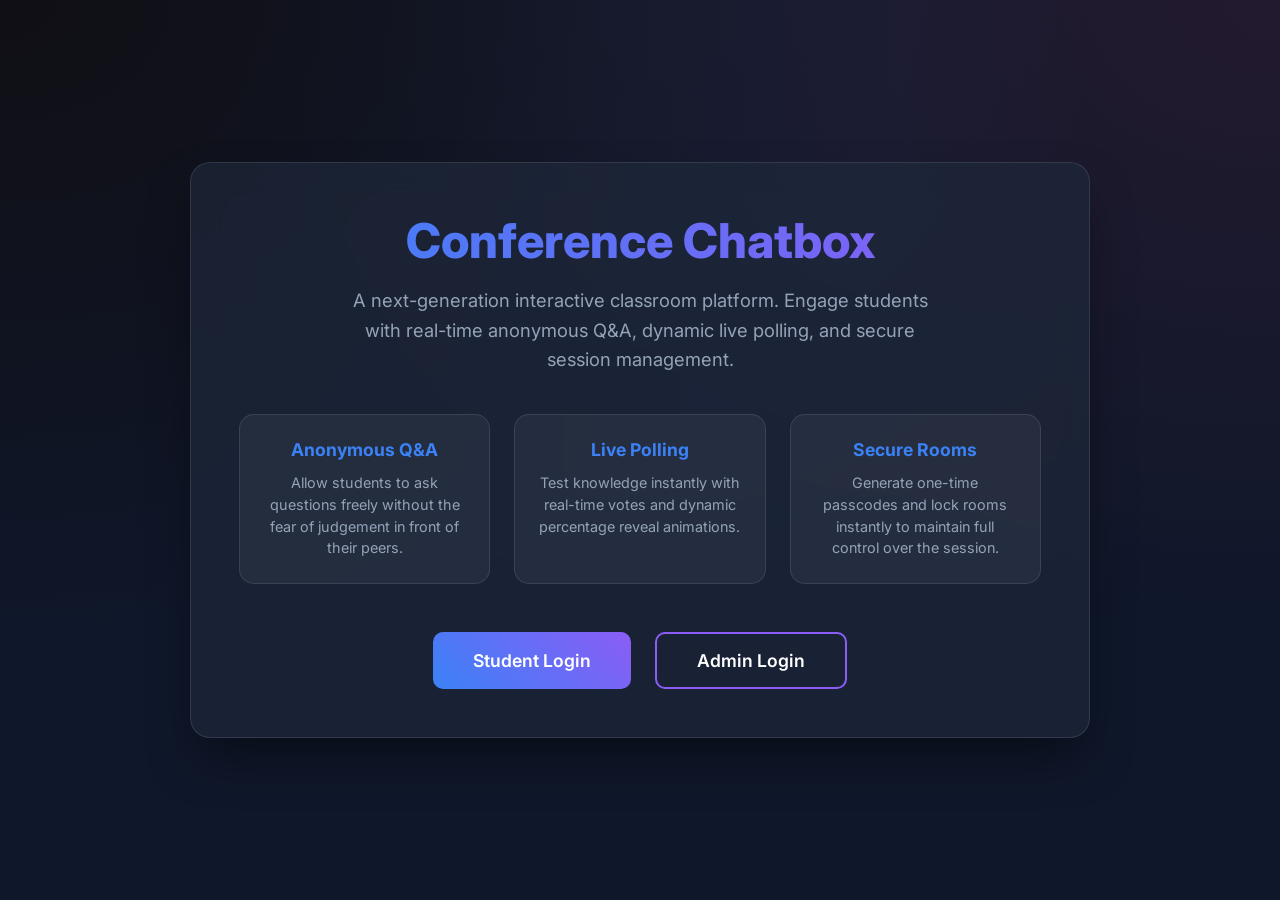
<file: WebContent/index.html>
<!DOCTYPE html>
<html lang="en">
<head>
    <meta charset="UTF-8">
    <meta name="viewport" content="width=device-width, initial-scale=1.0">
    <title>Welcome to Conference Chatbox</title>
    <link href="https://fonts.googleapis.com/css2?family=Inter:wght@400;500;600;800&display=swap" rel="stylesheet">
    <link rel="stylesheet" href="css/styles.css">
    <style>
        .hero {
            text-align: center;
            margin-bottom: 2.5rem;
        }
        .hero h1 {
            font-size: 3rem;
            margin-bottom: 1rem;
        }
        .hero p {
            color: var(--text-muted);
            margin-top: 1rem;
            line-height: 1.6;
            font-size: 1.15rem;
            max-width: 600px;
            margin-left: auto;
            margin-right: auto;
        }
        .feature-grid {
            display: grid;
            grid-template-columns: repeat(auto-fit, minmax(200px, 1fr));
            gap: 1.5rem;
            margin-bottom: 3rem;
        }
        .feature-card {
            background: rgba(255, 255, 255, 0.05);
            padding: 1.5rem;
            border-radius: 15px;
            border: 1px solid rgba(255, 255, 255, 0.1);
            text-align: center;
            transition: transform 0.3s ease;
        }
        .feature-card:hover {
            transform: translateY(-5px);
            background: rgba(255, 255, 255, 0.08);
            border-color: rgba(59, 130, 246, 0.5);
        }
        .feature-card h3 {
            color: var(--primary);
            margin-bottom: 0.75rem;
            font-size: 1.1rem;
            text-align: center;
        }
        .feature-card p {
            font-size: 0.9rem;
            color: var(--text-muted);
            line-height: 1.5;
        }
        .action-buttons {
            display: flex;
            gap: 1.5rem;
            justify-content: center;
            flex-wrap: wrap;
        }
        .btn-outline {
            background: transparent;
            border: 2px solid var(--secondary);
            color: white;
            transition: all 0.3s ease;
        }
        .btn-outline:hover {
            background: var(--secondary);
            transform: translateY(-2px);
            box-shadow: 0 10px 20px -10px rgba(139, 92, 246, 0.5);
        }
        .landing-container {
            max-width: 900px;
            padding: 3rem;
            margin-top: 2rem;
            margin-bottom: 2rem;
        }
    </style>
</head>
<body>
    <div class="container landing-container">
        <div class="hero">
            <h1>Conference Chatbox</h1>
            <p>A next-generation interactive classroom platform. Engage students with real-time anonymous Q&A, dynamic live polling, and secure session management.</p>
        </div>

        <div class="feature-grid">
            <div class="feature-card">
                <h3>Anonymous Q&A</h3>
                <p>Allow students to ask questions freely without the fear of judgement in front of their peers.</p>
            </div>
            <div class="feature-card">
                <h3>Live Polling</h3>
                <p>Test knowledge instantly with real-time votes and dynamic percentage reveal animations.</p>
            </div>
            <div class="feature-card">
                <h3>Secure Rooms</h3>
                <p>Generate one-time passcodes and lock rooms instantly to maintain full control over the session.</p>
            </div>
        </div>

        <div class="action-buttons">
            <button onclick="window.location.href='register.html'" class="btn btn-primary" style="width: auto; padding: 1rem 2.5rem; font-size: 1.1rem;">Student Login</button>
            <button onclick="window.location.href='admin.html'" class="btn btn-outline" style="width: auto; padding: 1rem 2.5rem; font-size: 1.1rem;">Admin Login</button>
        </div>
    </div>
</body>
</html>
</file>
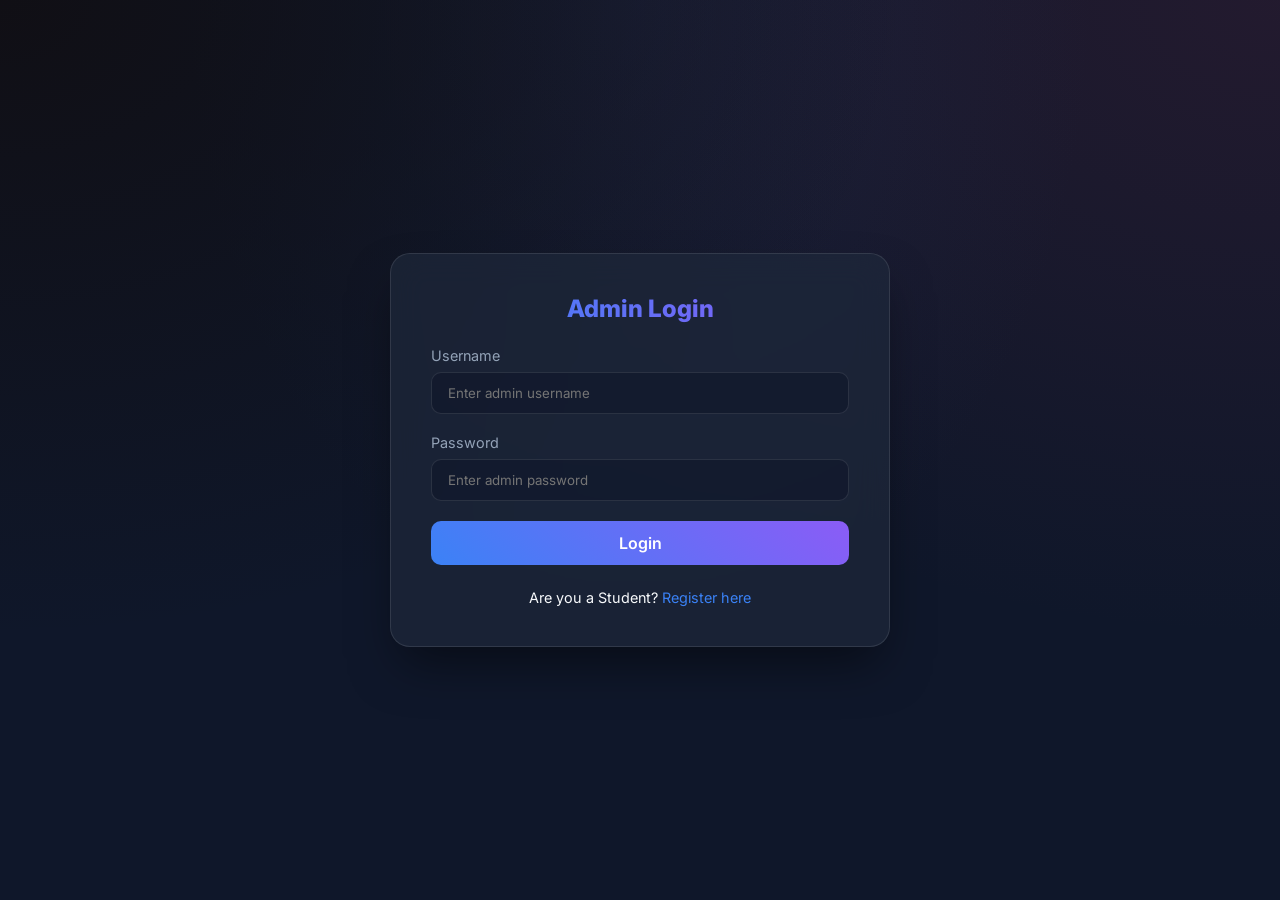
<file: WebContent/admin.html>
<!DOCTYPE html>
<html lang="en">
<head>
    <meta charset="UTF-8">
    <meta name="viewport" content="width=device-width, initial-scale=1.0">
    <title>Conference Chatbox - Admin Login</title>
    <link href="https://fonts.googleapis.com/css2?family=Inter:wght@400;500;600;800&display=swap" rel="stylesheet">
    <link rel="stylesheet" href="css/styles.css">
</head>
<body>
    <!-- Login Section -->
    <div class="container" id="adminLoginSection">
        <h2>Admin Login</h2>
        <form id="adminLoginForm">
            <div class="form-group">
                <label for="username">Username</label>
                <input type="text" id="username" name="username" required placeholder="Enter admin username">
            </div>
            <div class="form-group">
                <label for="password">Password</label>
                <input type="password" id="password" name="password" required placeholder="Enter admin password">
            </div>
            <p id="loginError" style="color: var(--danger); font-size: 0.9rem; margin-bottom: 10px; display: none;">Invalid credentials</p>
            <button type="submit" class="btn btn-primary">Login</button>
            <div class="links">
                <p>Are you a Student? <a href="index.html">Register here</a></p>
            </div>
        </form>
    </div>

    <!-- Dashboard Section (Hidden by default) -->
    <div class="container" id="adminDashboardSection" style="display: none; max-width: 600px;">
        <h2>Admin Dashboard</h2>
        <div style="margin-bottom: 2rem; background: rgba(255,255,255,0.05); padding: 1.5rem; border-radius: 10px;">
            <h3>Create a New Room</h3>
            <form id="createRoomForm" style="margin-top: 1rem;">
                <div class="form-group">
                    <label for="newRoomPassword">Set Room Password</label>
                    <input type="text" id="newRoomPassword" required placeholder="Enter a password for students">
                </div>
                <button type="submit" class="btn btn-primary">Generate Room</button>
            </form>
        </div>
        
        <div id="roomDetails" style="display: none; text-align: center;">
            <h3 style="color: var(--success);">Room Created Successfully!</h3>
            <div style="margin: 1.5rem 0; font-size: 1.2rem;">
                <p>Room ID: <strong id="displayRoomId" style="color: var(--primary); font-size: 1.5rem;"></strong></p>
                <p>Password: <strong id="displayRoomPass"></strong></p>
            </div>
            <button id="enterAdminChatBtn" class="btn btn-primary">Enter Chat as Admin</button>
        </div>
    </div>

    <script src="js/app.js"></script>
</body>
</html>
</file>
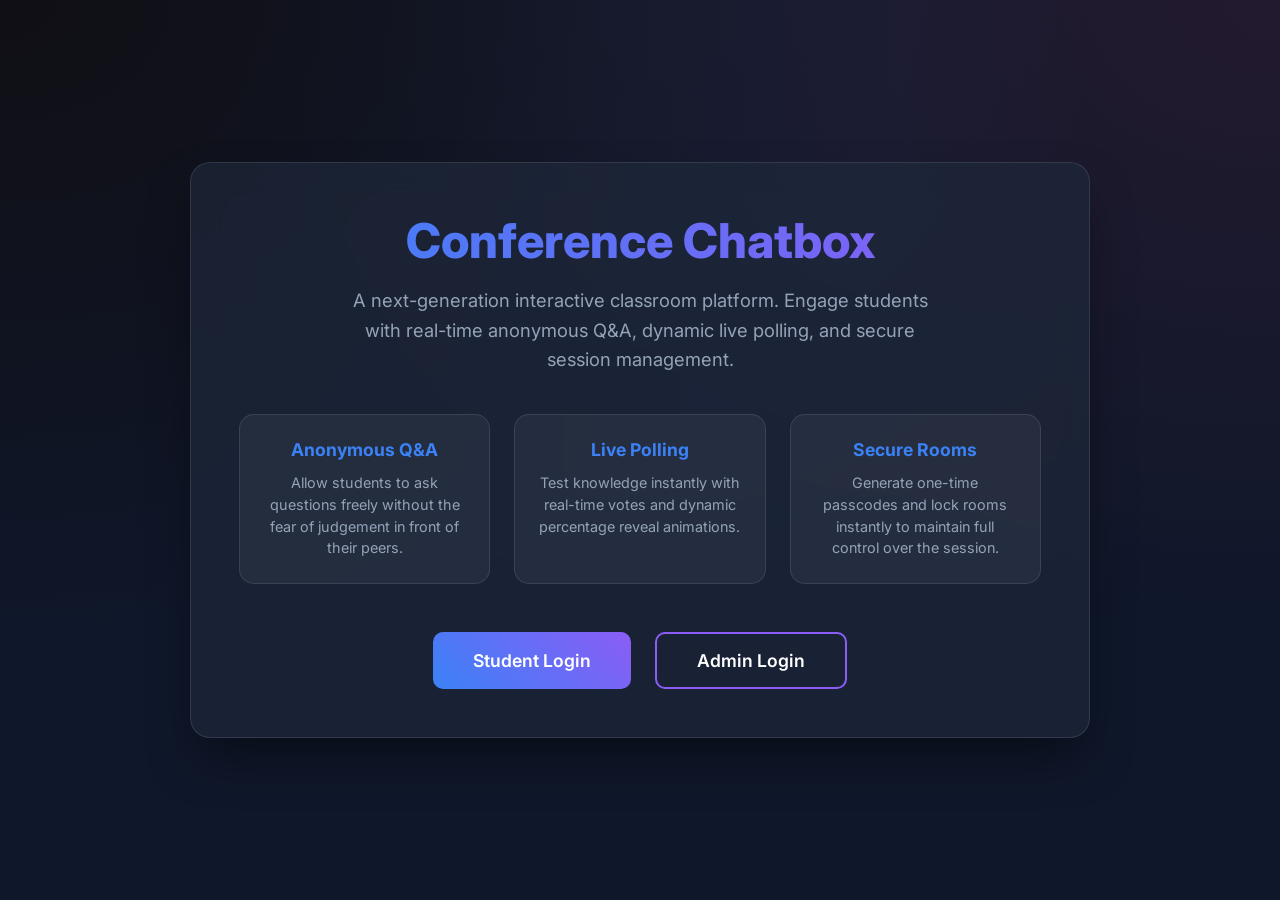
<file: WebContent/chat.html>
<!DOCTYPE html>
<html lang="en">
<head>
    <meta charset="UTF-8">
    <meta name="viewport" content="width=device-width, initial-scale=1.0">
    <title>Conference Chatbox</title>
    <link href="https://fonts.googleapis.com/css2?family=Inter:wght@400;500;600;800&display=swap" rel="stylesheet">
    <link rel="stylesheet" href="css/styles.css">
</head>
<body>
    <div class="chat-container">
        <div class="chat-layout">
            <!-- Main Chat Area -->
            <div class="main-chat">
                <div class="chat-header">
                    <div id="roomInfo">
                        <h3 style="margin: 0;">Room: <span id="currentRoomId">----</span></h3>
                        <small id="userRole" style="color: var(--text-muted);"></small>
                    </div>
                    <div>
                        <button id="leaveBtn" class="btn btn-danger" style="padding: 0.5rem 1rem;">Leave Room</button>
                    </div>
                </div>
                
                <div class="chat-messages" id="chatMessages">
                    <!-- Messages will be appended here dynamically -->
                    <div style="text-align: center; color: var(--text-muted); font-size: 0.9rem; margin-top: auto;">
                        Welcome to the Conference Chatbox. Messages are anonymous to other students.
                    </div>
                </div>
                
                <div class="chat-input">
                    <input type="text" id="messageInput" placeholder="Type your question or message here..." autocomplete="off">
                    <button id="sendBtn" class="btn btn-primary" style="width: auto;">Send</button>
                </div>
            </div>

            <!-- Admin Sidebar Area (Hidden for students) -->
            <div class="sidebar" id="adminSidebar" style="display: none;">
                <div class="sidebar-panel" style="flex: 0 0 auto; margin-bottom: 0;">
                    <h3 style="margin-top: 0;">Admin Controls</h3>
                    <div style="margin-top: 1rem; display: flex; flex-direction: column; gap: 0.5rem;">
                        <button id="sendPollBtn" class="btn btn-primary">Send MCQ/Poll</button>
                        <button id="downloadAttendanceBtn" class="btn btn-primary" style="background: var(--success);">Download Attendance</button>
                        <button id="closeRoomBtn" class="btn btn-danger">Close Room</button>
                    </div>
                </div>
                
                <!-- Admin Table Area at Bottom of Chatbox (or sidebar) -->
                <div class="sidebar-panel">
                    <h3 style="margin-top: 0;">Students Joined</h3>
                    <div class="student-list">
                        <table id="attendanceTable">
                            <thead>
                                <tr>
                                    <th>Display Name</th>
                                    <th>Actual Name</th>
                                    <th>Reg No.</th>
                                    <th>Time</th>
                                </tr>
                            </thead>
                            <tbody>
                                <!-- Students will be appended here -->
                            </tbody>
                        </table>
                    </div>
                </div>
            </div>
        </div>
    </div>

    <!-- MCQ Modal overlay (Hidden by default) -->
    <div id="mcqModal" style="display: none; position: fixed; top: 0; left: 0; width: 100%; height: 100%; background: rgba(0,0,0,0.8); z-index: 100; align-items: center; justify-content: center;">
        <div class="container" style="max-width: 400px;">
            <h3 style="margin-top: 0;">Create MCQ / Poll</h3>
            <div class="form-group" style="margin-bottom: 1rem;">
                <label>Type</label>
                <select id="mcqType" style="width: 100%; padding: 0.5rem; background: var(--bg-dark); color: var(--text-light); border: 1px solid rgba(255,255,255,0.1); border-radius: 4px;">
                    <option value="mcq">MCQ (Has a correct answer)</option>
                    <option value="poll">Poll (No correct answer)</option>
                </select>
            </div>
            <div class="form-group">
                <label>Question</label>
                <input type="text" id="mcqQuestion" placeholder="Enter question">
            </div>
            <div class="form-group">
                <label id="labelOptA">Option A</label>
                <input type="text" id="mcqOptA" placeholder="Type answer here">
            </div>
            <div class="form-group">
                <label id="labelOptB">Option B</label>
                <input type="text" id="mcqOptB" placeholder="Type answer here">
            </div>
            <div class="form-group">
                <label id="labelOptC">Option C</label>
                <input type="text" id="mcqOptC" placeholder="Type answer here">
            </div>
            <div class="form-group">
                <label id="labelOptD">Option D</label>
                <input type="text" id="mcqOptD" placeholder="Type answer here">
            </div>
            <div style="display: flex; gap: 1rem;">
                <button id="cancelMcqBtn" class="btn btn-danger">Cancel</button>
                <button id="submitMcqBtn" class="btn btn-primary">Send to Room</button>
            </div>
        </div>
    </div>

    <script src="js/app.js"></script>
</body>
</html>
</file>
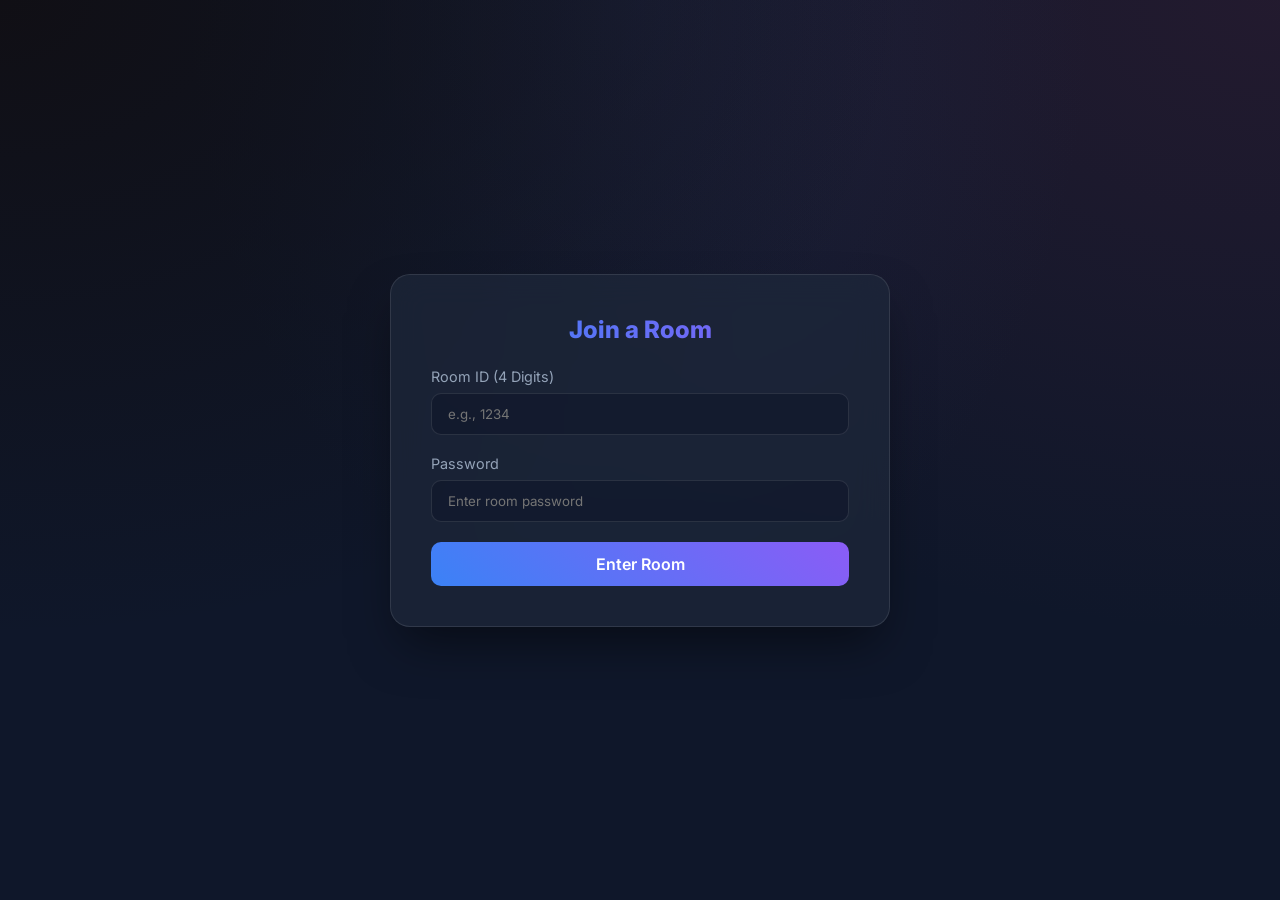
<file: WebContent/join.html>
<!DOCTYPE html>
<html lang="en">
<head>
    <meta charset="UTF-8">
    <meta name="viewport" content="width=device-width, initial-scale=1.0">
    <title>Conference Chatbox - Join Room</title>
    <link href="https://fonts.googleapis.com/css2?family=Inter:wght@400;500;600;800&display=swap" rel="stylesheet">
    <link rel="stylesheet" href="css/styles.css">
</head>
<body>
    <div class="container">
        <h2>Join a Room</h2>
        <form id="joinRoomForm" action="StudentAuthServlet" method="POST">
            <input type="hidden" name="action" value="joinRoom">
            <div class="form-group">
                <label for="roomId">Room ID (4 Digits)</label>
                <input type="text" id="roomId" name="roomId" required placeholder="e.g., 1234" maxlength="4" pattern="\d{4}">
            </div>
            <div class="form-group">
                <label for="roomPassword">Password</label>
                <input type="password" id="roomPassword" name="roomPassword" required placeholder="Enter room password">
            </div>
            <p id="joinError" style="color: var(--danger); font-size: 0.9rem; margin-bottom: 10px; display: none;"></p>
            <button type="submit" class="btn btn-primary">Enter Room</button>
        </form>
    </div>
    <script src="js/app.js"></script>
</body>
</html>
</file>
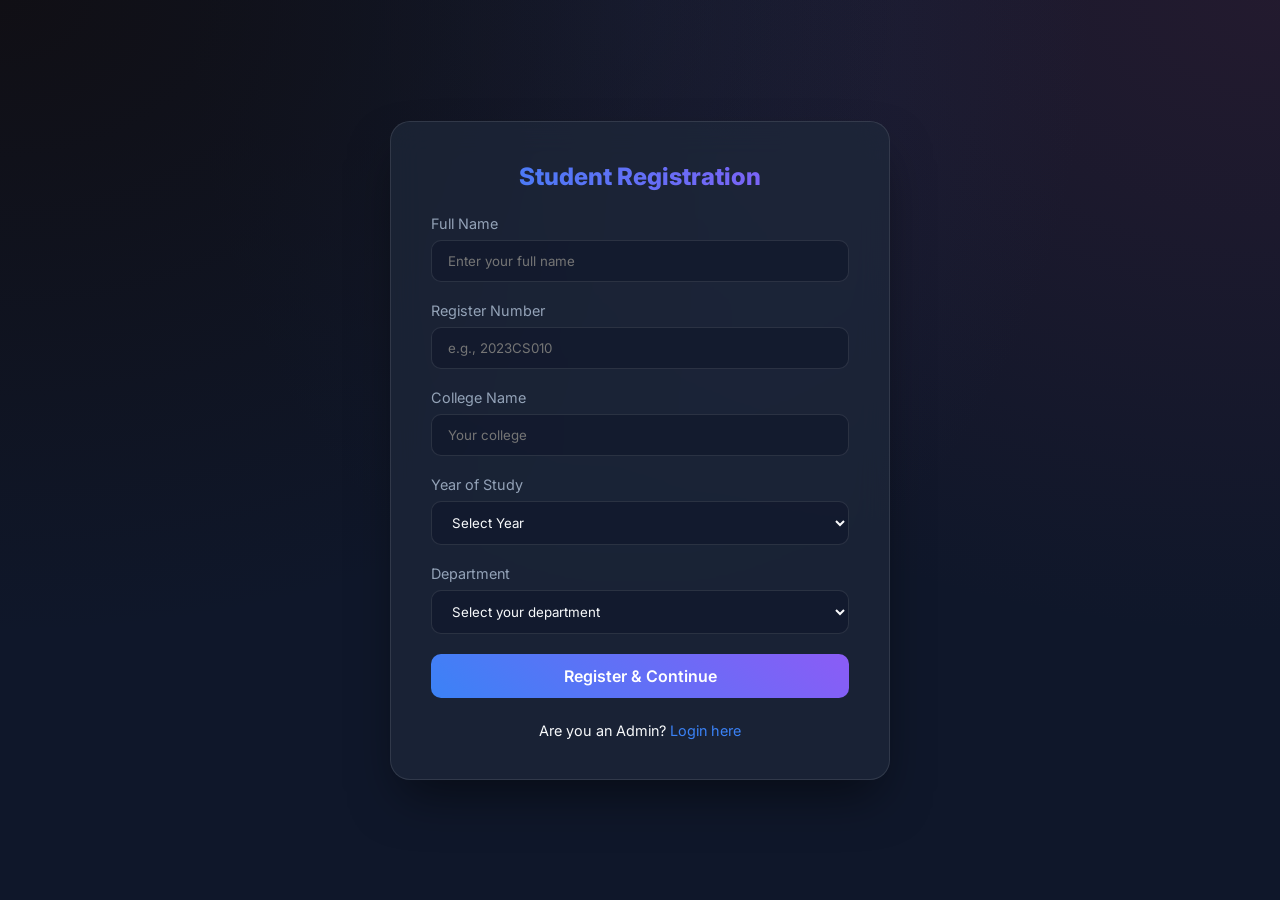
<file: WebContent/register.html>
<!DOCTYPE html>
<html lang="en">
<head>
    <meta charset="UTF-8">
    <meta name="viewport" content="width=device-width, initial-scale=1.0">
    <title>Conference Chatbox - Student Registration</title>
    <link href="https://fonts.googleapis.com/css2?family=Inter:wght@400;500;600;800&display=swap" rel="stylesheet">
    <link rel="stylesheet" href="css/styles.css">
</head>
<body>
    <div class="container">
        <h2>Student Registration</h2>
        <form id="registerForm" action="StudentAuthServlet" method="POST">
            <input type="hidden" name="action" value="register">
            <div class="form-group">
                <label for="name">Full Name</label>
                <input type="text" id="name" name="name" required placeholder="Enter your full name">
            </div>
            <div class="form-group">
                <label for="regno">Register Number</label>
                <input type="text" id="regno" name="regno" required placeholder="e.g., 2023CS010">
            </div>
            <div class="form-group">
                <label for="college">College Name</label>
                <input type="text" id="college" name="college" required placeholder="Your college">
            </div>
            <div class="form-group">
                <label for="year">Year of Study</label>
                <select id="year" name="year" required>
                    <option value="" disabled selected>Select Year</option>
                    <option value="1st Year">1st Year</option>
                    <option value="2nd Year">2nd Year</option>
                    <option value="3rd Year">3rd Year</option>
                    <option value="4th Year">4th Year</option>
                    <option value="Other">Other</option>
                </select>
            </div>
            <div class="form-group">
                <label for="department">Department</label>
                <select id="department" name="department" required>
                    <option value="" disabled selected>Select your department</option>
                    <option value="Computer Science Engineering (CSE)">Computer Science Engineering (CSE)</option>
                    <option value="Information Technology (IT)">Information Technology (IT)</option>
                    <option value="Artificial Intelligence & Data Science (AI&DS)">Artificial Intelligence & Data Science (AI&DS)</option>
                    <option value="Electronics & Communication Engineering (ECE)">Electronics & Communication Engineering (ECE)</option>
                    <option value="Electrical & Electronics Engineering (EEE)">Electrical & Electronics Engineering (EEE)</option>
                    <option value="Mechanical Engineering (Mech)">Mechanical Engineering (Mech)</option>
                    <option value="Civil Engineering (Civil)">Civil Engineering (Civil)</option>
                    <option value="Chemical Engineering">Chemical Engineering</option>
                    <option value="Biomedical Engineering">Biomedical Engineering</option>
                    <option value="Textile Engineering">Textile Engineering</option>
                    <option value="Petrochemical Engineering">Petrochemical Engineering</option>
                    <option value="Aeronautical Engineering">Aeronautical Engineering</option>
                    <option value="Automobile Engineering">Automobile Engineering</option>
                    <option value="Mechatronics Engineering">Mechatronics Engineering</option>
                </select>
            </div>
            <button type="submit" class="btn btn-primary">Register & Continue</button>
            <div class="links">
                <p>Are you an Admin? <a href="admin.html">Login here</a></p>
            </div>
        </form>
    </div>
    <script src="js/app.js"></script>
</body>
</html>
</file>
<file: WebContent/css/styles.css>
:root {
    --bg-dark: #0f172a;
    --bg-card: rgba(30, 41, 59, 0.7);
    --primary: #3b82f6;
    --primary-hover: #2563eb;
    --secondary: #8b5cf6;
    --text-light: #f8fafc;
    --text-muted: #94a3b8;
    --success: #10b981;
    --danger: #ef4444;
}

* {
    margin: 0;
    padding: 0;
    box-sizing: border-box;
    font-family: 'Inter', -apple-system, BlinkMacSystemFont, 'Segoe UI', Roboto, sans-serif;
}

body {
    background-color: var(--bg-dark);
    color: var(--text-light);
    min-height: 100vh;
    display: flex;
    flex-direction: column;
    align-items: center;
    justify-content: center;
    background-image: 
        radial-gradient(at 0% 0%, hsla(253,16%,7%,1) 0, transparent 50%), 
        radial-gradient(at 50% 0%, hsla(225,39%,30%,0.2) 0, transparent 50%), 
        radial-gradient(at 100% 0%, hsla(339,49%,30%,0.2) 0, transparent 50%);
    background-attachment: fixed;
}

/* Glassmorphism Container */
.container {
    background: var(--bg-card);
    backdrop-filter: blur(16px);
    -webkit-backdrop-filter: blur(16px);
    border: 1px solid rgba(255, 255, 255, 0.1);
    border-radius: 20px;
    padding: 2.5rem;
    width: 90%;
    max-width: 500px;
    box-shadow: 0 25px 50px -12px rgba(0, 0, 0, 0.5);
    animation: fadeIn 0.5s ease-out;
}

.chat-container {
    max-width: 1200px;
    width: 95%;
    height: 90vh;
    display: flex;
    flex-direction: column;
    padding: 1.5rem;
}

h1, h2 {
    text-align: center;
    margin-bottom: 1.5rem;
    background: linear-gradient(to right, var(--primary), var(--secondary));
    -webkit-background-clip: text;
    -webkit-text-fill-color: transparent;
    font-weight: 800;
}

/* Form Groups */
.form-group {
    margin-bottom: 1.25rem;
    position: relative;
}

.form-group label {
    display: block;
    margin-bottom: 0.5rem;
    font-size: 0.9rem;
    color: var(--text-muted);
}

.form-group input, .form-group select {
    width: 100%;
    padding: 0.75rem 1rem;
    background: rgba(15, 23, 42, 0.6);
    border: 1px solid rgba(255, 255, 255, 0.1);
    border-radius: 10px;
    color: var(--text-light);
    outline: none;
    transition: all 0.3s ease;
}

.form-group select option {
    background: var(--bg-dark);
    color: var(--text-light);
}

.form-group input:focus, .form-group select:focus {
    border-color: var(--primary);
    box-shadow: 0 0 0 3px rgba(59, 130, 246, 0.3);
}

/* Animated Buttons */
.btn {
    width: 100%;
    padding: 0.75rem;
    border: none;
    border-radius: 10px;
    font-weight: 600;
    font-size: 1rem;
    cursor: pointer;
    transition: all 0.3s ease;
    position: relative;
    overflow: hidden;
    z-index: 1;
}

.btn-primary {
    background: linear-gradient(45deg, var(--primary), var(--secondary));
    color: white;
}

.btn-primary::before {
    content: '';
    position: absolute;
    top: 0;
    left: 0;
    width: 100%;
    height: 100%;
    background: linear-gradient(45deg, var(--secondary), var(--primary));
    z-index: -1;
    transition: opacity 0.3s ease;
    opacity: 0;
}

.btn-primary:hover::before {
    opacity: 1;
}

.btn-primary:hover {
    transform: translateY(-2px);
    box-shadow: 0 10px 20px -10px rgba(59, 130, 246, 0.5);
}

.btn-danger {
    background: var(--danger);
    color: white;
}
.btn-danger:hover {
    background: #dc2626;
}

/* Chat Layout */
.chat-layout {
    display: flex;
    gap: 1.5rem;
    height: 100%;
}

.main-chat {
    flex: 3;
    display: flex;
    flex-direction: column;
    background: var(--bg-card);
    border-radius: 15px;
    border: 1px solid rgba(255, 255, 255, 0.05);
    overflow: hidden;
}

.chat-header {
    padding: 1rem 1.5rem;
    background: rgba(15, 23, 42, 0.8);
    border-bottom: 1px solid rgba(255, 255, 255, 0.05);
    display: flex;
    justify-content: space-between;
    align-items: center;
}

.chat-messages {
    flex: 1;
    padding: 1.5rem;
    overflow-y: auto;
    display: flex;
    flex-direction: column;
    gap: 1rem;
}

.message {
    max-width: 80%;
    padding: 1rem;
    border-radius: 12px;
    animation: slideIn 0.3s ease;
}

.message.self {
    align-self: flex-end;
    background: var(--primary);
    border-bottom-right-radius: 2px;
}

.message.other {
    align-self: flex-start;
    background: rgba(255, 255, 255, 0.1);
    border-bottom-left-radius: 2px;
}

.message .sender {
    font-size: 0.75rem;
    opacity: 0.7;
    margin-bottom: 0.25rem;
    display: block;
}

.chat-input {
    padding: 1rem;
    background: rgba(15, 23, 42, 0.8);
    border-top: 1px solid rgba(255, 255, 255, 0.05);
    display: flex;
    gap: 1rem;
}

.chat-input input {
    flex: 1;
    padding: 0.75rem 1rem;
    background: rgba(255, 255, 255, 0.05);
    border: 1px solid rgba(255, 255, 255, 0.1);
    border-radius: 25px;
    color: white;
    outline: none;
}

.chat-input button {
    padding: 0.75rem 1.5rem;
    border-radius: 25px;
}

/* Sidebar / Admin View */
.sidebar {
    flex: 1;
    display: flex;
    flex-direction: column;
    gap: 1.5rem;
}

.sidebar-panel {
    background: var(--bg-card);
    border-radius: 15px;
    padding: 1.5rem;
    border: 1px solid rgba(255, 255, 255, 0.05);
    flex: 1;
    display: flex;
    flex-direction: column;
}

.student-list {
    flex: 1;
    overflow-y: auto;
    margin-top: 1rem;
}

table {
    width: 100%;
    border-collapse: collapse;
    font-size: 0.9rem;
}

th, td {
    padding: 0.75rem;
    text-align: left;
    border-bottom: 1px solid rgba(255, 255, 255, 0.1);
}

th {
    color: var(--text-muted);
    font-weight: 500;
}

/* MCQ Options */
.mcq-container {
    margin-top: 0.5rem;
    display: flex;
    flex-direction: column;
    gap: 0.5rem;
}

.mcq-option {
    position: relative;
    z-index: 1;
    overflow: hidden;
    background: rgba(255, 255, 255, 0.1);
    padding: 0.5rem 1rem;
    border-radius: 8px;
    cursor: pointer;
    transition: all 0.2s;
    border: 1px solid transparent;
}

.mcq-progress {
    position: absolute;
    top: 0;
    left: 0;
    height: 100%;
    background: rgba(255, 255, 255, 0.2);
    z-index: -1;
    width: 0%;
    transition: width 0.8s cubic-bezier(0.4, 0, 0.2, 1);
}

.mcq-percent {
    float: right;
    font-weight: 600;
    opacity: 0.9;
}

.mcq-option:hover {
    background: rgba(255, 255, 255, 0.15);
}

.mcq-option.correct {
    background: rgba(16, 185, 129, 0.2);
    border-color: var(--success);
    color: var(--success);
}

.mcq-option.incorrect {
    background: rgba(239, 68, 68, 0.2);
    border-color: var(--danger);
    color: var(--danger);
}

/* Animations */
@keyframes fadeIn {
    from { opacity: 0; transform: translateY(20px); }
    to { opacity: 1; transform: translateY(0); }
}

@keyframes slideIn {
    from { opacity: 0; transform: translateX(-10px); }
    to { opacity: 1; transform: translateX(0); }
}

.links {
    margin-top: 1.5rem;
    text-align: center;
    font-size: 0.9rem;
}

.links a {
    color: var(--primary);
    text-decoration: none;
    transition: color 0.3s;
}

.links a:hover {
    color: var(--primary-hover);
    text-decoration: underline;
}

/* Admin Table Area at Bottom of Chatbox */
.admin-attendance {
    height: 30%;
    margin-top: 1.5rem;
    background: var(--bg-card);
    border-radius: 15px;
    border: 1px solid rgba(255, 255, 255, 0.05);
    padding: 1.5rem;
    overflow-y: auto;
}
</file>
